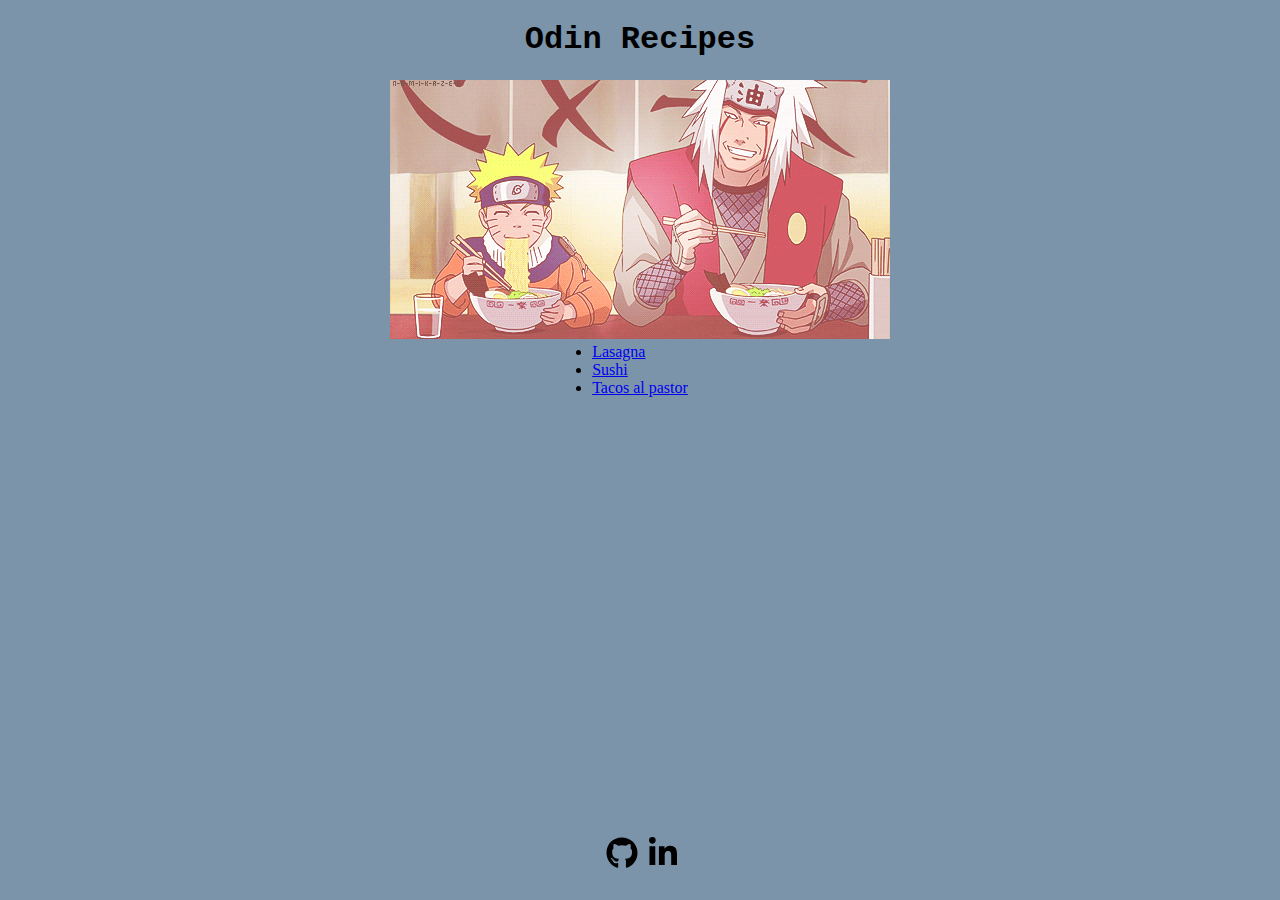
<file: index.html>
<!DOCTYPE html>
<html lang="en">
    <head>
        <meta charset="UTF-8">
        <title>Recipe Website</title>
    <link rel="stylesheet" href="css/styles.css">
    </head>
    <body>
        <h1 class="index-title">Odin Recipes</h1>
        <div class="naruto-eating-ramen">
            <img src="recipes/images/naruto-eating-ramen.gif" alt="Naruto eating ramen with Jiraiya">
        </div>
        <ul>

        <li><a href="recipes/lasagna.html">Lasagna</a></li>
        <li><a href="recipes/sushi.html">Sushi</a></li>
        <li><a href="recipes/tacos-al-pastor.html">Tacos al pastor</a></li>

        </ul>


        <div class="footer">
            <a class="github-logo"href="https://github.com/KevinRivera21" target="_blank">
              <img src="icons/github.svg" alt="GitHub" width="32" height="32"></a>
            <a href="https://www.linkedin.com/in/kevin-rivera-25939b228/" target="_blank">
                <img src="icons/linkedin-in.svg" alt="Linkedin" width="32" height="32">
              </a>
          </div>
          
    </body>
</html>
</file>
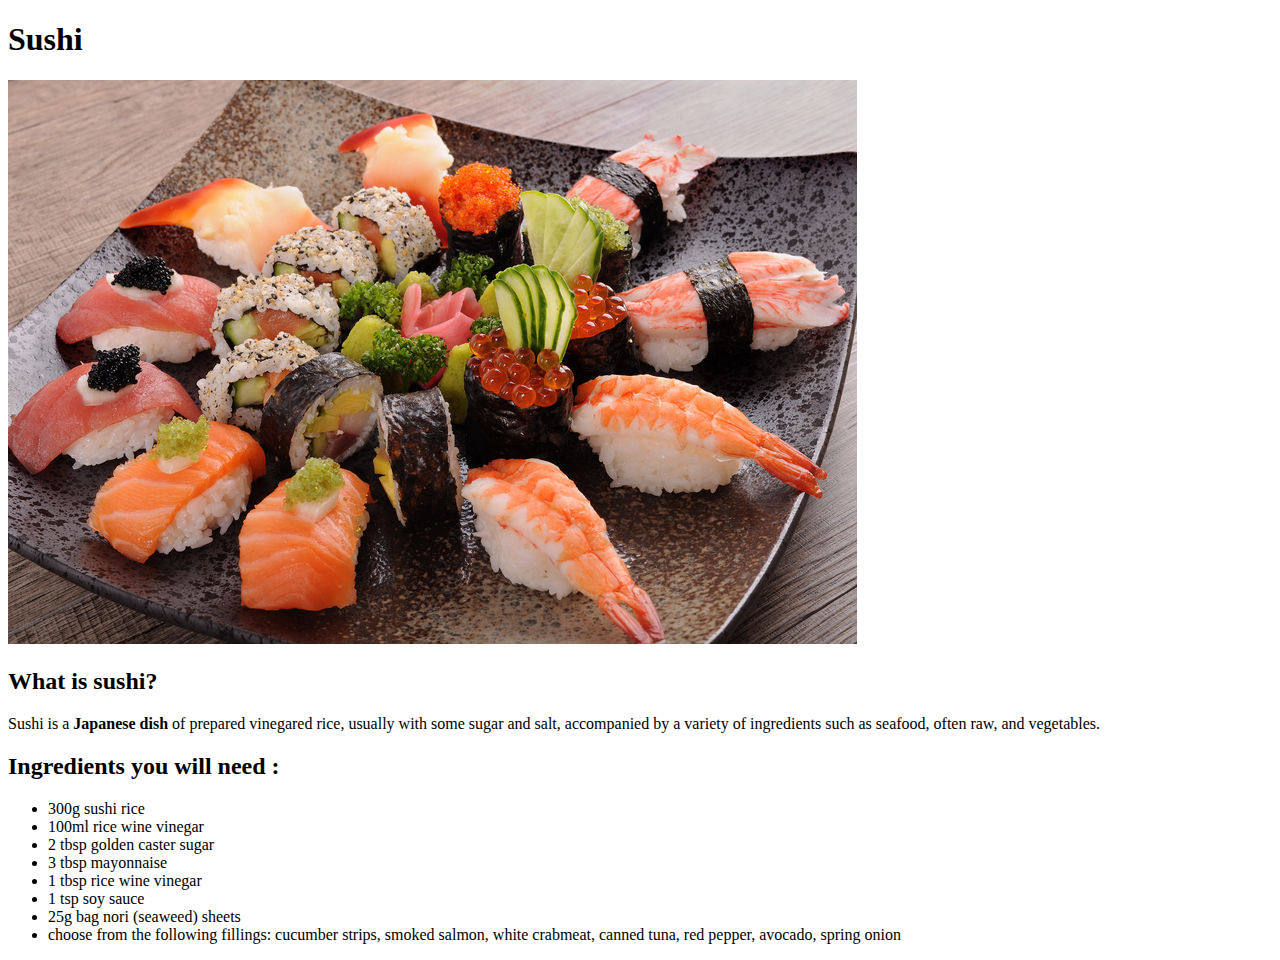
<file: recipes/sushi.html>
<!DOCTYPE html>
<html lang="en">
    <head>
        <meta charset="UTF-8">
    </head>
    <body>
        <h1>Sushi</h1>

        <img src="images/sushi.jpg" alt="Picture of sushi">

        <h2>What is sushi?</h2>

        <p>Sushi is a <strong>Japanese dish</strong> of prepared vinegared rice,
        usually with some sugar and salt, accompanied by a variety of ingredients 
    such as seafood, often raw, and vegetables.</p>
    
        <h2>Ingredients you will need : </h2>
        <ul>
            <li>300g sushi rice</li>
            <li>100ml rice wine vinegar</li>
            <li>2 tbsp golden caster sugar</li>
            <li>3 tbsp mayonnaise</li>
            <li>1 tbsp rice wine vinegar</li>
            <li>1 tsp soy sauce</li>
            <li>25g bag nori (seaweed) sheets</li>
            <li>choose from the following fillings: 
                cucumber strips, smoked salmon, white crabmeat, canned tuna, red pepper, avocado, spring onion</li>
        </ul>
    </body>
</html>
</file>
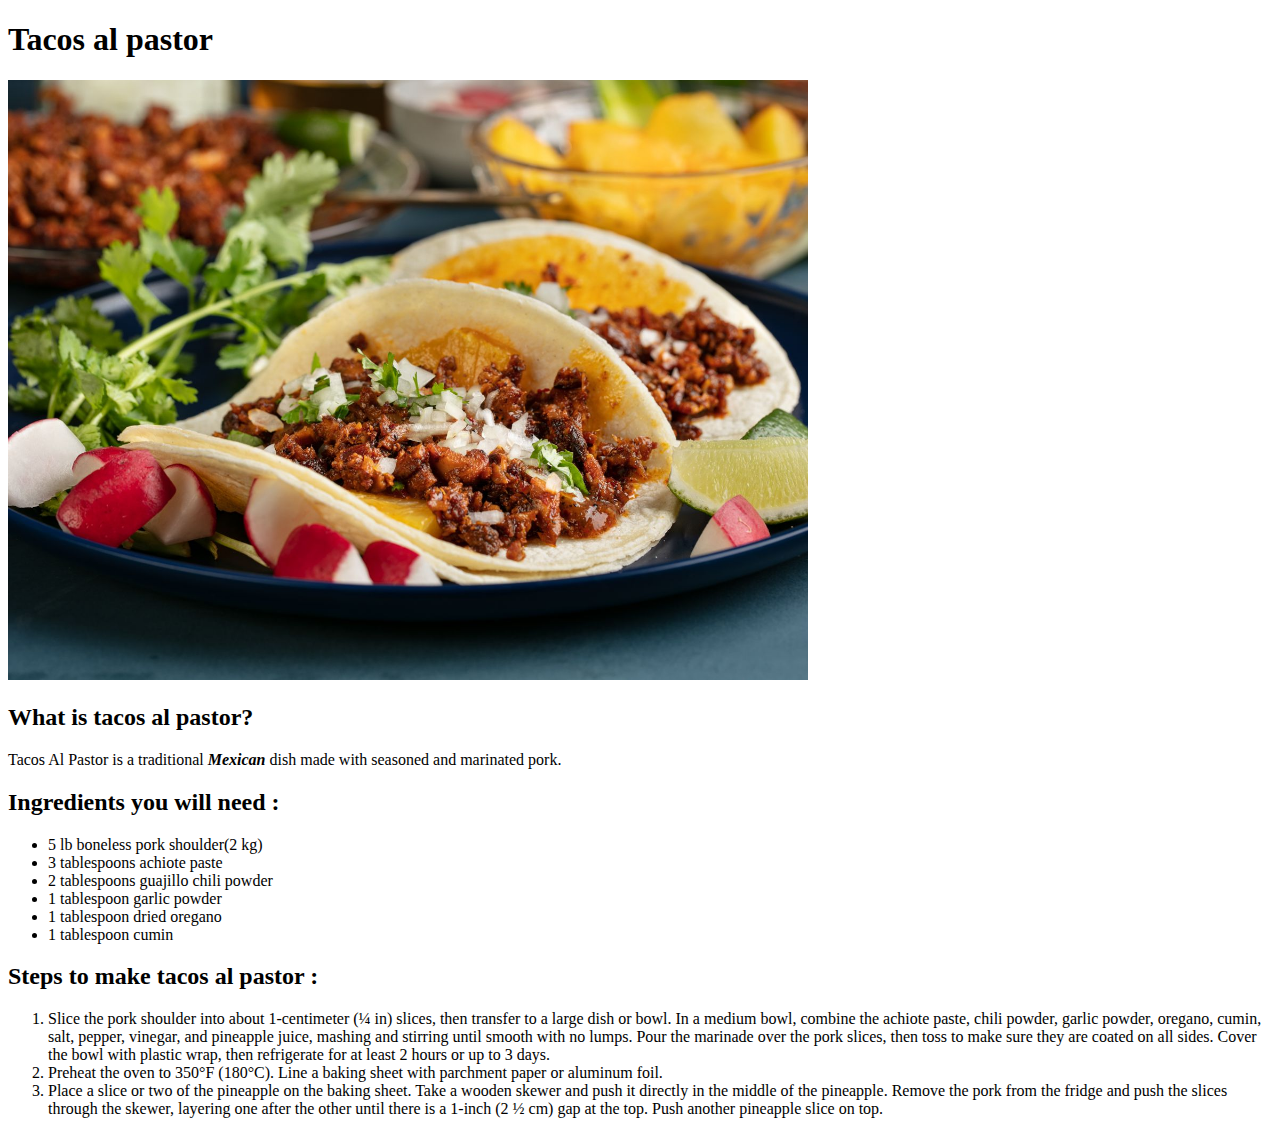
<file: recipes/tacos-al-pastor.html>
<!DOCTYPE html>
<html lang="en">
    <head>
        <meta charset="UTF-8">
    </head>
    <body>

        <h1>Tacos al pastor</h1>

        <img src="images/tacos-al-pastor.jpg" width="800" height="600" alt="Very delicious taco">

        <h2>What is tacos al pastor?</h2>

        <p>Tacos Al Pastor is a traditional <em><strong>Mexican</strong></em> dish made with seasoned and marinated pork.</p>

        <h2>Ingredients you will need : </h2>

        <ul>

            <li>5 lb boneless pork shoulder(2 kg)</li>
            <li>3 tablespoons achiote paste</li>
            <li>2 tablespoons guajillo chili powder</li>
            <li>1 tablespoon garlic powder</li>
            <li>1 tablespoon dried oregano</li>
            <li>1 tablespoon cumin</li>
            
        </ul>
        
        <h2>Steps to make tacos al pastor : </h2>

        <ol>

            <li>Slice the pork shoulder into about 1-centimeter (¼ in) slices, 
                then transfer to a large dish or bowl. In a medium bowl, combine the achiote paste, chili powder, garlic powder, oregano, cumin, salt, pepper, vinegar, and pineapple juice, mashing and stirring until smooth with no lumps. 
                Pour the marinade over the pork slices, then toss to make sure they are coated on all sides. Cover the bowl with plastic wrap, then refrigerate for at least 2 hours or up to 3 days.</li>
                <li>Preheat the oven to 350°F (180°C). Line a baking sheet with parchment paper or aluminum foil.</li>
                <li>Place a slice or two of the pineapple on the baking sheet. Take a wooden skewer and push it directly in the middle of the pineapple. 
                    Remove the pork from the fridge and push the slices through the skewer, layering one after the other until there is a 1-inch (2 ½ cm) gap at the top. Push another pineapple slice on top.</li>

        </ol>
        
    </body>
</file>
<file: css/styles.css>
body {
    background-color: rgb(123, 148, 170);
}

.index-title {
    text-align: center;
    font-family: 'Courier New', Courier, monospace;
}

.naruto-eating-ramen {
    text-align: center;
}

ul {
    padding-left: 0; /* Removes default padding */
    margin: 0 auto; /* Centers the list */
    text-align: left; /* Aligns text to the left within the list */
    width: fit-content; /* Adjusts width to fit the content */
}

.footer {
    position: fixed;
    top: 95%;
    left: 50%;
    transform: translate(-50%, -50%);
    border-radius: 50%;
    padding: 10px;
}

.github-logo {
    margin: 5px;
}
</file>
